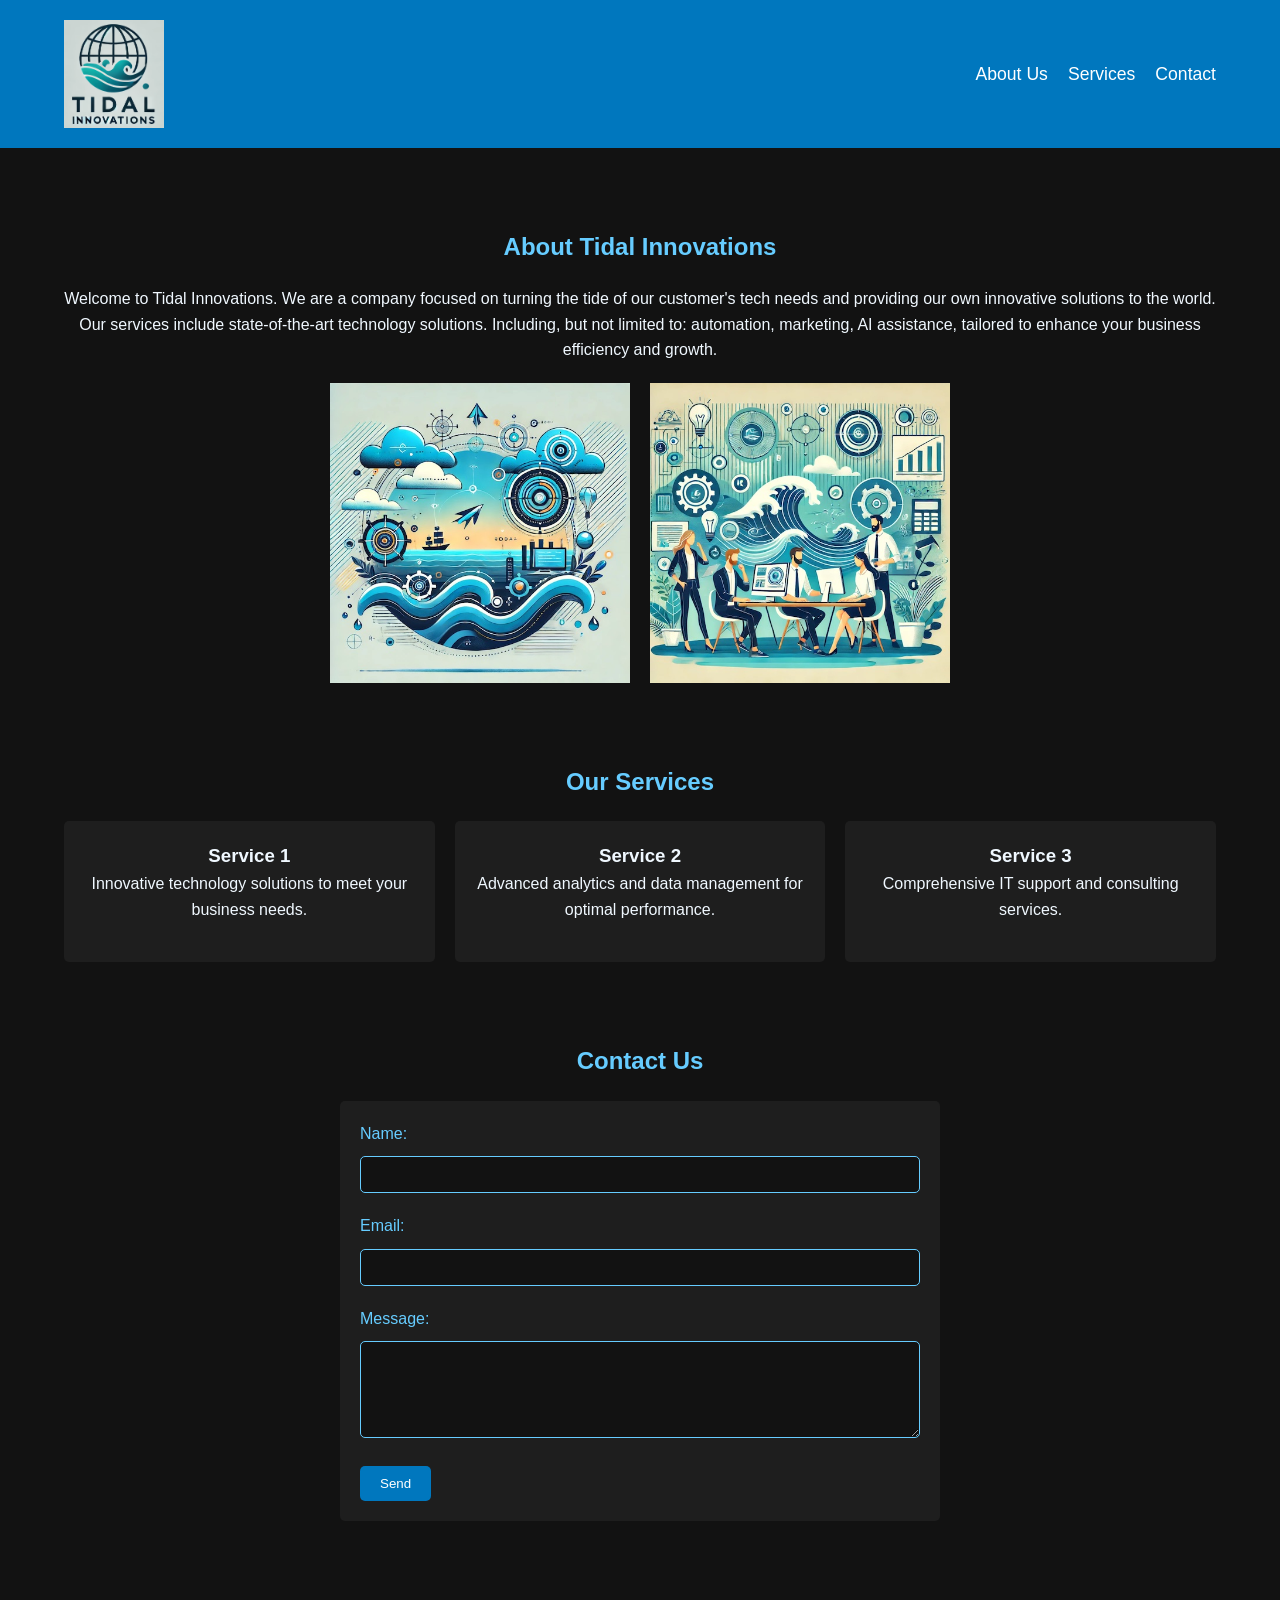
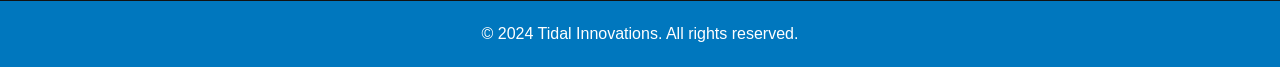
<file: index.html>
<!DOCTYPE html>
<html lang="en">
<head>
    <meta charset="UTF-8">
    <meta name="viewport" content="width=device-width, initial-scale=1.0">
    <title>Tidal Innovations</title>
    <link rel="stylesheet" href="styles.css">
</head>
<body>
    <header>
        <div class="container">
            <img src="images/TidalInnovationsLogo1.png" alt="Tidal Innovations Logo" class="logo">
            <nav>
                <ul>
                    <li><a href="#about">About Us</a></li>
                    <li><a href="#services">Services</a></li>
                    <li><a href="#contact">Contact</a></li>
                </ul>
            </nav>
        </div>
    </header>
    <main>
        <section id="about" class="about">
            <div class="container">
                <h1>About Tidal Innovations</h1>
                <p>Welcome to Tidal Innovations. We are a company focused on turning the tide of our customer's tech needs and providing our own innovative solutions to the world. Our services include state-of-the-art technology solutions. Including, but not limited to: automation, marketing, AI assistance, tailored to enhance your business efficiency and growth.</p>
                <div class="image-container">
                    <img src="images/service.jpg" alt="Our Service" class="responsive">
                    <img src="images/team.jpg" alt="Our Team" class="responsive">
                </div>
            </div>
        </section>
        <section id="services" class="services">
            <div class="container">
                <h2>Our Services</h2>
                <div class="service-items">
                    <div class="service-item">
                        <h3>Service 1</h3>
                        <p>Innovative technology solutions to meet your business needs.</p>
                    </div>
                    <div class="service-item">
                        <h3>Service 2</h3>
                        <p>Advanced analytics and data management for optimal performance.</p>
                    </div>
                    <div class="service-item">
                        <h3>Service 3</h3>
                        <p>Comprehensive IT support and consulting services.</p>
                    </div>
                </div>
            </div>
        </section>
        <section id="contact" class="contact">
            <div class="container">
                <h2>Contact Us</h2>
                <form class="contact-form" action="mailto:tom.pegge@icloud.com" method="POST" enctype="text/plain">
                    <label for="name">Name:</label>
                    <input type="text" id="name" name="name" required>
                    <label for="email">Email:</label>
                    <input type="email" id="email" name="email" required>
                    <label for="message">Message:</label>
                    <textarea id="message" name="message" rows="5" required></textarea>
                    <button type="submit">Send</button>
                </form>
            </div>
        </section>
    </main>
    <footer>
        <div class="container">
            <p>&copy; 2024 Tidal Innovations. All rights reserved.</p>
        </div>
    </footer>
</body>
</html>
</file>
<file: styles.css>
* {
    box-sizing: border-box;
    margin: 0;
    padding: 0;
}

body {
    font-family: 'Arial', sans-serif;
    line-height: 1.6;
    background-color: #121212;
    color: #f0f8ff;
}

.container {
    width: 90%;
    margin: 0 auto;
    max-width: 1200px;
}

header {
    background-color: #0077be;
    color: white;
    padding: 20px 0;
}

header .container {
    display: flex;
    justify-content: space-between;
    align-items: center;
}

header .logo {
    width: 100px;
}

header nav ul {
    list-style: none;
    display: flex;
    gap: 20px;
}

header nav ul li {
    margin: 0;
}

header nav ul li a {
    color: white;
    text-decoration: none;
    font-size: 1.1em;
}

header nav ul li a:hover {
    text-decoration: underline;
}

main {
    padding: 40px 0;
}

.about, .services, .contact {
    padding: 40px 0;
}

.about h1, .services h2, .contact h2 {
    text-align: center;
    margin-bottom: 20px;
    color: #66ccff;
}

.about p, .services .service-item p {
    text-align: center;
    margin-bottom: 20px;
}

.image-container {
    display: flex;
    justify-content: center;
    gap: 20px;
    flex-wrap: wrap;
}

.image-container .responsive {
    width: 45%;
    max-width: 300px;
    height: auto;
}

.services .service-items {
    display: grid;
    grid-template-columns: repeat(auto-fit, minmax(250px, 1fr));
    gap: 20px;
}

.services .service-item {
    background-color: #1e1e1e;
    padding: 20px;
    border-radius: 5px;
    text-align: center;
}

.contact .contact-form {
    background-color: #1e1e1e;
    padding: 20px;
    border-radius: 5px;
    max-width: 600px;
    margin: 0 auto;
}

.contact .contact-form label {
    display: block;
    margin-bottom: 10px;
    color: #66ccff;
}

.contact .contact-form input,
.contact .contact-form textarea {
    width: 100%;
    padding: 10px;
    margin-bottom: 20px;
    border: 1px solid #66ccff;
    border-radius: 5px;
    background-color: #121212;
    color: #f0f8ff;
}

.contact .contact-form button {
    background-color: #0077be;
    color: white;
    padding: 10px 20px;
    border: none;
    border-radius: 5px;
    cursor: pointer;
}

.contact .contact-form button:hover {
    background-color: #005f99;
}

footer {
    background-color: #0077be;
    color: white;
    text-align: center;
    padding: 20px 0;
}

footer p {
    margin: 0;
}
</file>
